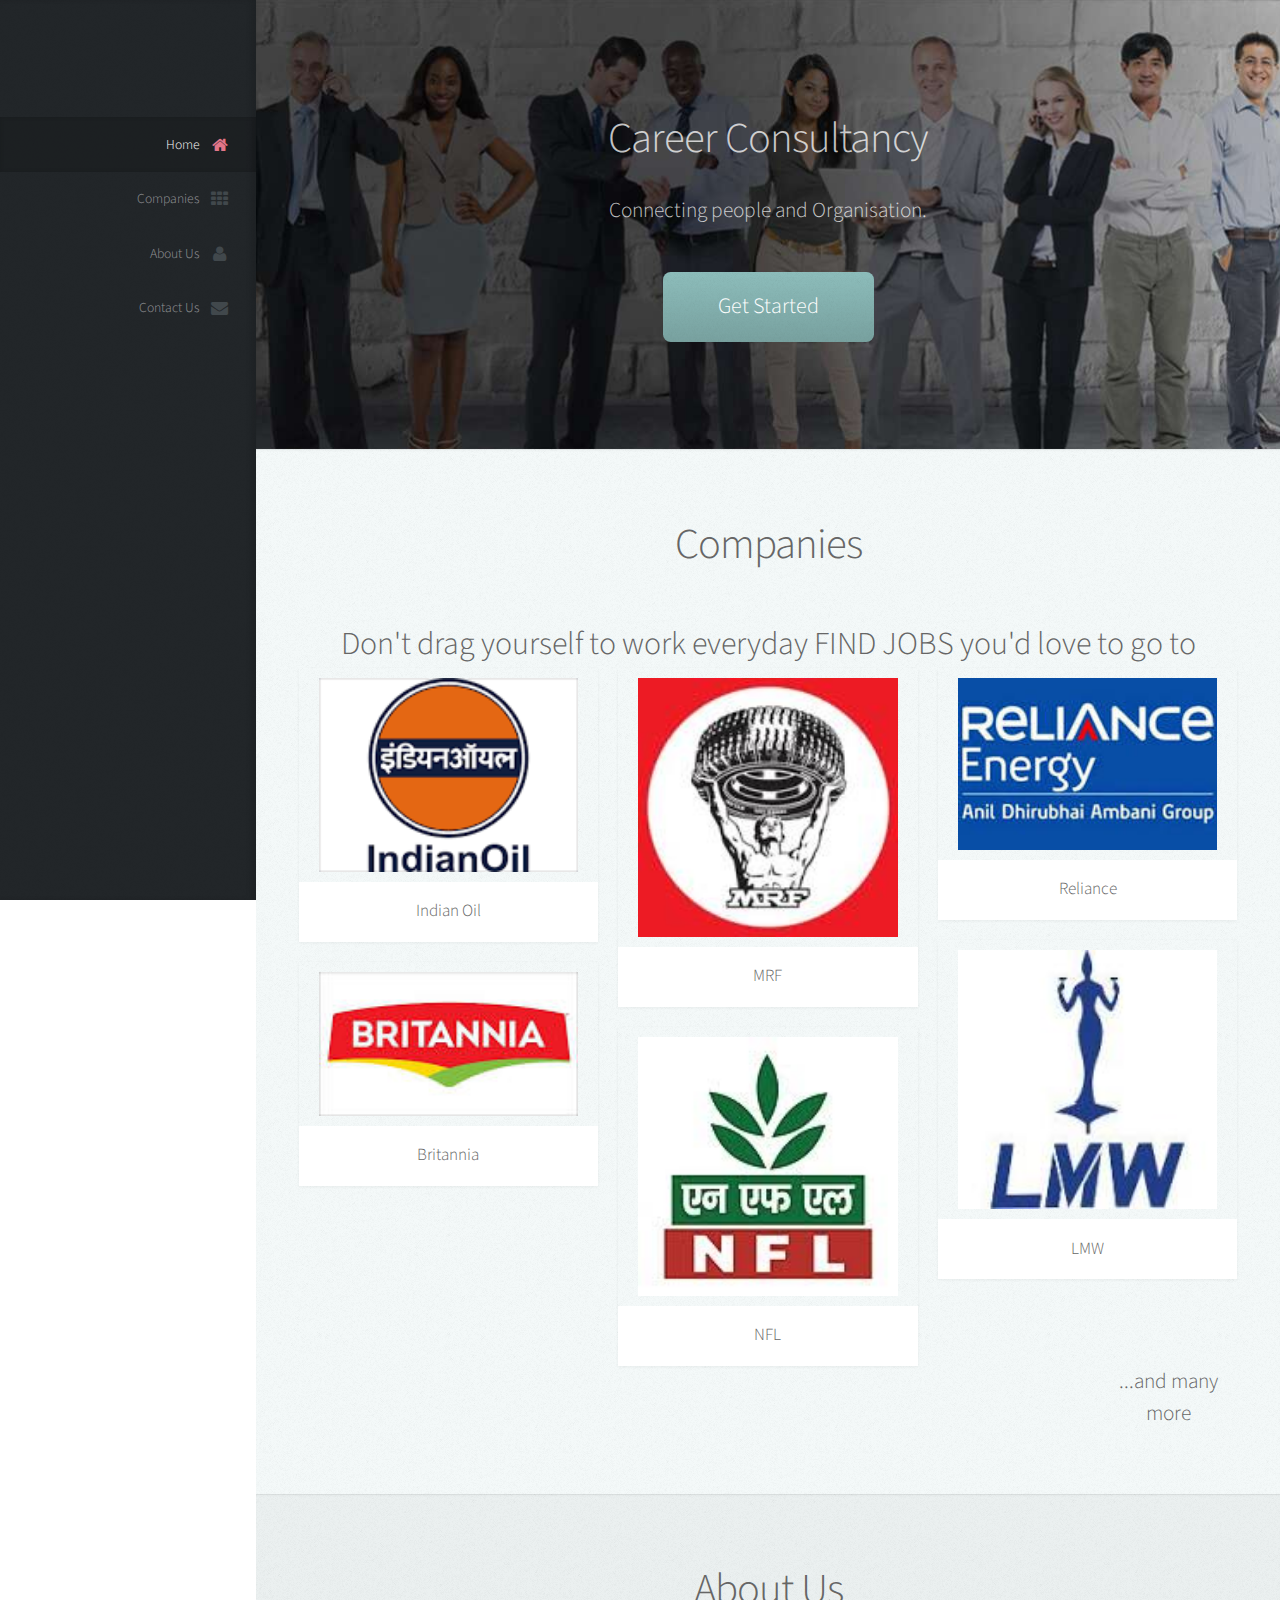
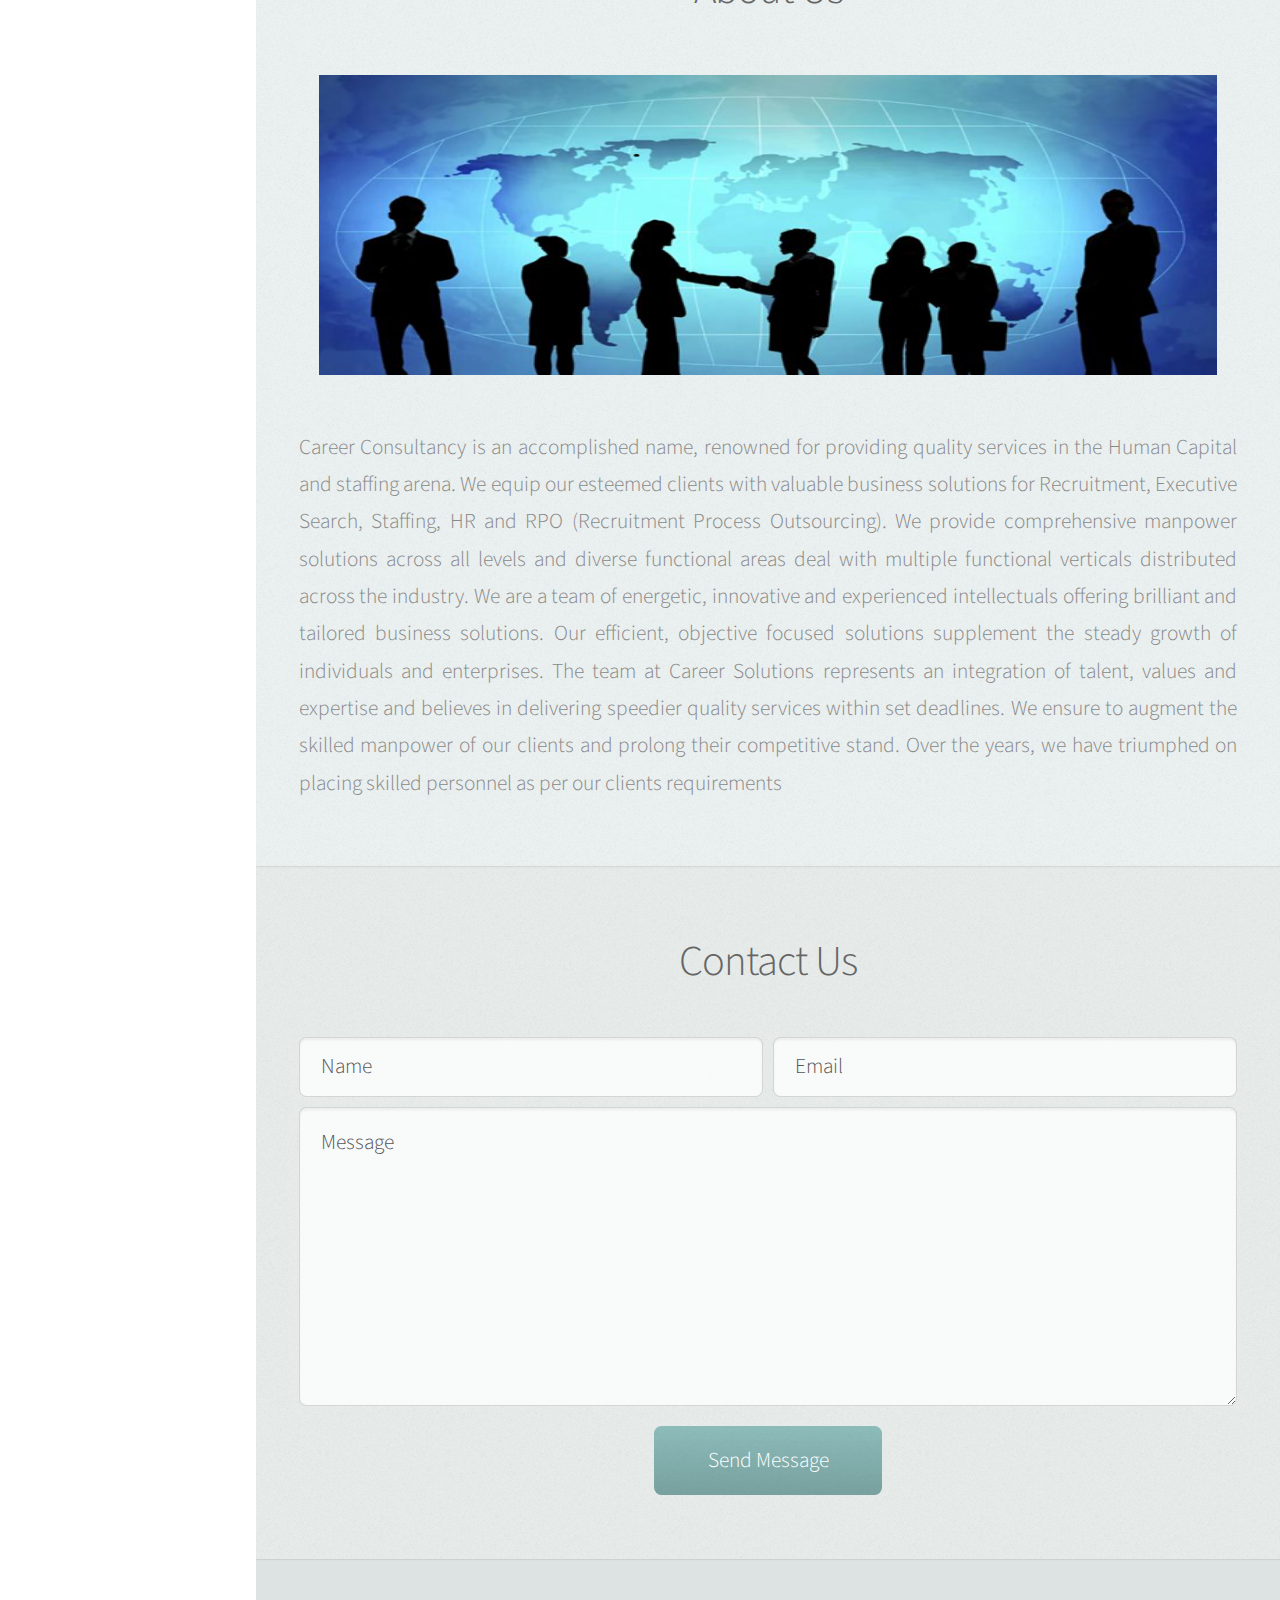
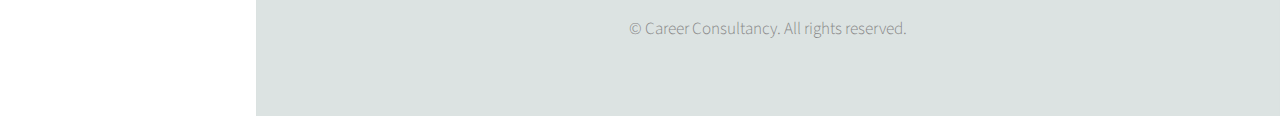
<file: final2 cc/index.html>
<!DOCTYPE HTML>
<!--
	Prologue by HTML5 UP
	html5up.net | @n33co
	Free for personal and commercial use under the CCA 3.0 license (html5up.net/license)
-->
<html>
	<head>
		<title>Companies</title>
		<meta http-equiv="content-type" content="text/html; charset=utf-8" />
		<meta name="description" content="" />
		<meta name="keywords" content="" />
		<!--[if lte IE 8]><script src="css/ie/html5shiv.js"></script><![endif]-->
		<script src="js/jquery.min.js"></script>
		<script src="js/jquery.scrolly.min.js"></script>
		<script src="js/jquery.scrollzer.min.js"></script>
		<script src="js/skel.min.js"></script>
		<script src="js/skel-layers.min.js"></script>
		<script src="js/init.js"></script>
		<noscript>
			<link rel="stylesheet" href="css/skel.css" />
			<link rel="stylesheet" href="css/style.css" />
			<link rel="stylesheet" href="css/style-wide.css" />
		</noscript>
		<!--[if lte IE 9]><link rel="stylesheet" href="css/ie/v9.css" /><![endif]-->
		<!--[if lte IE 8]><link rel="stylesheet" href="css/ie/v8.css" /><![endif]-->
	</head>
	<body>

		<!-- Header -->
			<div id="header" class="skel-layers-fixed">

				<div class="top">

					<!-- Logo -->
						<div id="logo">
							<!--<span class="image avatar48"><img src="images/avatar.jpg" alt="" /></span>
							<h1 id="title">Jane Doe</h1>
							<p>Hyperspace Engineer</p>-->
						</div>

					<!-- Nav -->
						<nav id="nav">
							<!--
							
								Prologue's nav expects links in one of two formats:
								
								1. Hash link (scrolls to a different section within the page)
								
								   <li><a href="#foobar" id="foobar-link" class="icon fa-whatever-icon-you-want skel-layers-ignoreHref"><span class="label">Foobar</span></a></li>

								2. Standard link (sends the user to another page/site)

								   <li><a href="http://foobar.tld" id="foobar-link" class="icon fa-whatever-icon-you-want"><span class="label">Foobar</span></a></li>
							
							-->
							<ul>
								<li><a href="#top" id="top-link" class="skel-layers-ignoreHref"><span class="icon fa-home">Home</span></a></li>
								<li><a href="#portfolio" id="portfolio-link" class="skel-layers-ignoreHref"><span class="icon fa-th">Companies</span></a></li>
								<li><a href="#about" id="about-link" class="skel-layers-ignoreHref"><span class="icon fa-user">About Us</span></a></li>
								<li><a href="#contact" id="contact-link" class="skel-layers-ignoreHref"><span class="icon fa-envelope">Contact Us</span></a></li>
							</ul>
						</nav>
						
				</div>
				
				<div class="bottom">

					<!-- Social Icons -->
						<!--<ul class="icons">
							<li><a href="#" class="icon fa-twitter"><span class="label">Twitter</span></a></li>
							<li><a href="#" class="icon fa-facebook"><span class="label">Facebook</span></a></li>
							<li><a href="#" class="icon fa-github"><span class="label">Github</span></a></li>
							<li><a href="#" class="icon fa-dribbble"><span class="label">Dribbble</span></a></li>
							<li><a href="#" class="icon fa-envelope"><span class="label">Email</span></a></li>
						</ul>-->
				
				</div>
			
			</div>

		<!-- Main -->
			<div id="main">

				<!-- Intro -->
					<section id="top" class="one dark cover">
						<div class="container">

							<header>
								<h2 class="alt">Career Consultancy</h2>
								<p>Connecting people and Organisation.</p>
							</header>
							
							<footer>
								<a href="#portfolio" class="button scrolly"> Get Started</a>
							</footer>

						</div>
					</section>
					
				<!-- Portfolio -->
					<section id="portfolio" class="two">
						<div class="container">
					
							<header>
								<h2>Companies</h2>
							</header>
							
							<h3>Don't drag yourself to work everyday FIND JOBS you'd love to go to</h3>
						
							<div class="row">
								<div class="4u">
									<article class="item">
										<a href="#" class="image fit"><img src="images/indian%20oil.png" alt="" /></a>
										<header>
											<h3>Indian Oil</h3>
										</header>
									</article>
									<article class="item">
										<a href="#" class="image fit"><img src="images/britannia.jpg" alt="" /></a>
										<header>
											<h3>Britannia</h3>
										</header>
									</article>
								</div>
								<div class="4u">
									<article class="item">
										<a href="#" class="image fit"><img src="images/mrf.jpg" alt="" /></a>
										<header>
											<h3>MRF</h3>
										</header>
									</article>
									<article class="item">
										<a href="#" class="image fit"><img src="images/national%20fertilizer.jpg" alt="" /></a>
										<header>
											<h3>NFL</h3>
										</header>
									</article>
								</div>
								<div class="4u">
									<article class="item">
										<a href="#" class="image fit"><img src="images/reliance%20energy.jpg" alt="" /></a>
										<header>
											<h3>Reliance</h3>
										</header>
									</article>
									<article class="item">
										<a href="#" class="image fit"><img src="images/laxmi%20machine%20works.jpg" alt="" /></a>
										<header>
											<h3>LMW</h3>
										</header>
									</article>
								</div>
							</div>
                            <div id="manymore"><h4>...and many more</h4> 
                            </div>
                               
						</div>
					</section>

				<!-- About Me -->
					<section id="about" class="three">
						<div class="container">

							<header>
								<h2>About Us</h2>
							</header>

							<a href="#" class="image featured"><img src="images/topimage.png" alt="" style="height: 300px"/></a>
							
							<p style="text-align: justify">Career Consultancy is an accomplished name, renowned for providing quality services in the Human Capital and staffing arena. We equip our esteemed clients with valuable business solutions for Recruitment, Executive Search, Staffing, HR and RPO (Recruitment Process Outsourcing). We provide comprehensive manpower solutions across all levels and diverse functional areas deal with multiple functional verticals distributed across the industry. We are a team of energetic, innovative and experienced intellectuals offering brilliant and tailored business solutions. Our efficient, objective focused solutions supplement the steady growth of individuals and enterprises. The team at Career Solutions represents an integration of talent, values and expertise and believes in delivering speedier quality services within set deadlines. We ensure to augment the skilled manpower of our clients and prolong their competitive stand. Over the years, we have triumphed on placing skilled personnel as per our clients requirements</p>

						</div>
					</section>
			
				<!-- Contact -->
					<section id="contact" class="four">
						<div class="container">

							<header>
								<h2>Contact Us</h2>
							</header>

							
							
							<form method="post" action="#">
								<div class="row 50%">
									<div class="6u"><input type="text" name="name" placeholder="Name" /></div>
									<div class="6u"><input type="text" name="email" placeholder="Email" /></div>
								</div>
								<div class="row 50%">
									<div class="12u">
										<textarea name="message" placeholder="Message"></textarea>
									</div>
								</div>
								<div class="row">
									<div class="12u">
										<input type="submit" value="Send Message" />
									</div>
								</div>
							</form>

						</div>
					</section>
			
			</div>

		<!-- Footer -->
			<div id="footer">
				
				<!-- Copyright -->
					<ul class="copyright">
						<li>&copy; Career Consultancy. All rights reserved.</li>
					</ul>
				
			</div>

	</body>
</html>
</file>
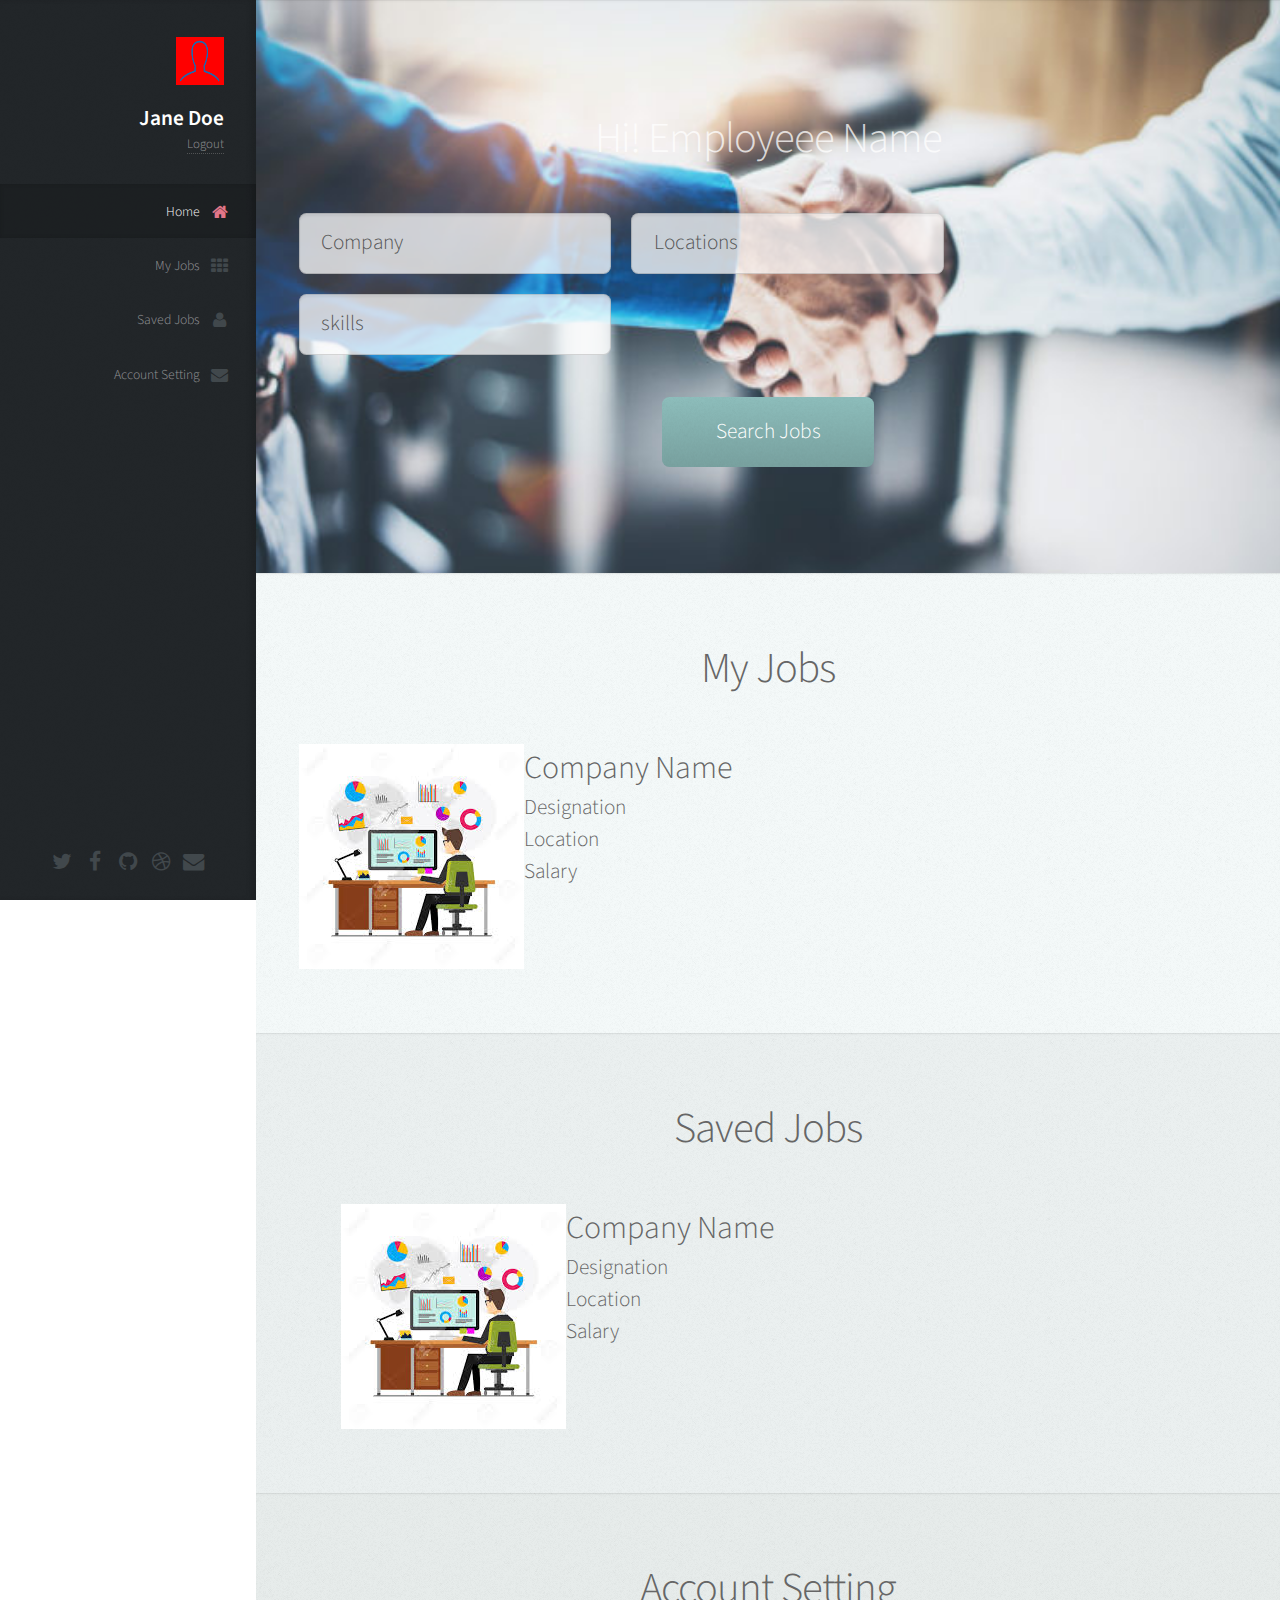
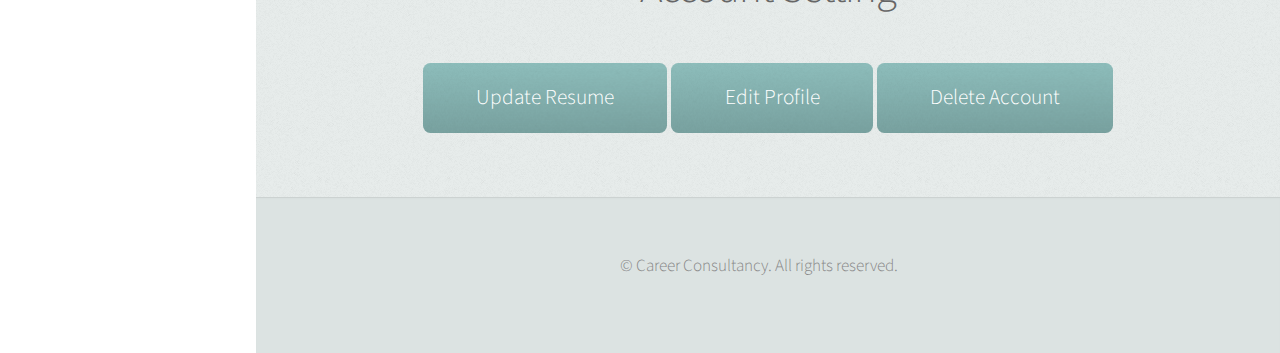
<file: final2 cc/jobseeker/index.html>
<!DOCTYPE HTML>

<html>
	<head>
		<title>Job Seeker</title>
		<meta http-equiv="content-type" content="text/html; charset=utf-8" />
		<meta name="description" content="" />
		<meta name="keywords" content="" />
		
            <script src="js/jquery.min.js"></script>
		<script src="js/jquery.scrolly.min.js"></script>
		<script src="js/jquery.scrollzer.min.js"></script>
		<script src="js/skel.min.js"></script>
		<script src="js/skel-layers.min.js"></script>
		<script src="js/init.js"></script>
		<noscript>
			<link rel="stylesheet" href="css/skel.css" />
			<link rel="stylesheet" href="css/style.css" />
			<link rel="stylesheet" href="css/style-wide.css" />
		</noscript>
		
	</head>
	<body>

		<!-- Header -->
			<div id="header" class="skel-layers-fixed">

				<div class="top">

					<!-- Logo -->
						<div id="logo">
							<span class="image avatar48"><img src="images/login1" alt="" /></span>
							<h1 id="title">Jane Doe</h1>
							<p><a href="Logout">Logout</a></p>
						</div>

					<!-- Nav -->
						<nav id="nav">
							
							<ul>
								<li><a href="#top" id="top-link" class="skel-layers-ignoreHref"><span class="icon fa-home">Home</span></a></li>
								<li><a href="#portfolio" id="portfolio-link" class="skel-layers-ignoreHref"><span class="icon fa-th">My Jobs</span></a></li>
								<li><a href="#about" id="about-link" class="skel-layers-ignoreHref"><span class="icon fa-user">Saved Jobs </span></a></li>
								<li><a href="#contact" id="contact-link" class="skel-layers-ignoreHref"><span class="icon fa-envelope">Account Setting </span></a></li>
								
							</ul>
						</nav>
						
				</div>
				
				<div class="bottom">

					<!-- Social Icons -->
						<ul class="icons">
							<li><a href="#" class="icon fa-twitter"><span class="label">Twitter</span></a></li>
							<li><a href="#" class="icon fa-facebook"><span class="label">Facebook</span></a></li>
							<li><a href="#" class="icon fa-github"><span class="label">Github</span></a></li>
							<li><a href="#" class="icon fa-dribbble"><span class="label">Dribbble</span></a></li>
							<li><a href="#" class="icon fa-envelope"><span class="label">Email</span></a></li>
						</ul>
				
				</div>
			
			</div>

		<!-- Main -->
			<div id="main">

							<section id="top" class="one dark cover">

						<div class="container">

							<header>
								<h2 class="alt">Hi! Employeee Name </h2>
							
							</header>
                            
                            
                            
                            
                            
                            
							<search>
                            <section class="search-sec">
    <div class="container1">
        <form action="#" method="post" novalidate="novalidate">
            <div class="row">
                <div class="col-lg-12">
                    <div class="row">
                        <div class="col-lg-3 col-md-3 col-sm-12 p-0">
                            <input type="text" class="form-control search-slt" placeholder="Company">
                        </div>
                        <div class="col-lg-3 col-md-3 col-sm-12 p-0">
                            <input type="text" class="form-control search-slt" placeholder="Locations">
                        </div>
                        <div class="col-lg-3 col-md-3 col-sm-12 p-0">
                             <input type="text" class="form-control search-slt" placeholder="skills">
                        
                        </div>
                       
                       <!-- <div class="col-lg-3 col-md-3 col-sm-12 p-0">
                            <button type="button" class="btn btn-danger wrn-btn">Search</button>
                        </div>-->
                    </div>
                </div>
            </div>
        </form>
    </div>
</section>
                            
                            </search>
                            
                            
                            
                            
                            
                            
							<footer>
								<a href="#portfolio" class="button scrolly">Search Jobs</a>
							</footer>

						</div>
					</section>
					
				<!-- Portfolio -->
					<section id="portfolio" class="two">
                        <header>
								<h2>My Jobs</h2>
							</header>
						<div class="container">
					
							
                            
							<div class="myjobs" >
                            
                          <div class="aside">
                                <img src="images/manageJob5.jpg" id="myjobs_img">
                                </div>  
                        
                            
                            <div class="myjobs_text">
                                <h3>Company Name</h3>
                                <h5>Designation</h5>
                                <h5>Location</h5>
                                <h5>Salary</h5>
                                
                                </div>
                                </div>    
                            
                            </div>
                        
                       
                            
							
						
					</section>

				<!-- About Me -->
					<section id="about" class="three">
                            <div class="container">
                                <header>
                                    <h2>Saved Jobs</h2>
                                </header>
                                
                                
                                
                                
                        <div class="container">
					
							
                            
							<div class="myjobs" >
                            
                          <div class="aside">
                                <img src="images/manageJob5.jpg" id="myjobs_img">
                                </div>  
                        
                            
                            <div class="myjobs_text">
                                <h3>Company Name</h3>
                                <h5>Designation</h5>
                                <h5>Location</h5>
                                <h5>Salary</h5>
                                
                                </div>
                                </div>    
                            
                            </div>

                            </div>
					</section>
			
							
							
				<!-- Contact -->
					<section id="contact" class="four">
						<div class="container">

							<header>
								<h2>Account Setting</h2>
							</header>

							
							
							<form method="post" action="#">
								
								<div class="row">
									<div class="12u">
										<input type="submit" value="Update Resume" />
										<input type="submit" value="Edit Profile" />
										<input type="submit" value="Delete Account" />
									</div>
								</div>
							</form>

						</div>
					</section>
			
			</div>

		<!-- Footer -->
			<div id="footer">
				
				<!-- Copyright -->
					<ul class="copyright">
						<li>&copy; Career Consultancy. All rights reserved.</li><li>
					</ul>
				
			</div>

	</body>
</html>
</file>
<file: final2 cc/css/style-wide.css>
/*
	Prologue by HTML5 UP
	html5up.net | @n33co
	Free for personal and commercial use under the CCA 3.0 license (html5up.net/license)
*/

/*********************************************************************************/
/* Basic                                                                         */
/*********************************************************************************/

	body,input,textarea,select
	{
		font-size: 17pt;
	}
	
/*********************************************************************************/
/* Header                                                                        */
/*********************************************************************************/

	#header
	{
		width: 300px;
	}
	
/*********************************************************************************/
/* Footer                                                                        */
/*********************************************************************************/

	#footer
	{
		margin-left: 300px;
	}
	
/*********************************************************************************/
/* Main                                                                          */
/*********************************************************************************/

	#main
	{
		margin-left: 300px;
	}
</file>
<file: final2 cc/css/ie/v9.css>
/*
	Prologue by HTML5 UP
	html5up.net | @n33co
	Free for personal and commercial use under the CCA 3.0 license (html5up.net/license)
*/

/*********************************************************************************/
/* Basic                                                                         */
/*********************************************************************************/

	/* Button */
		
		input[type="button"],
		input[type="submit"],
		input[type="reset"],
		.button
		{
			background-image: url('images/grad0-15.svg');
		}
</file>
<file: final2 cc/css/ie/v8.css>
/*
	Prologue by HTML5 UP
	html5up.net | @n33co
	Free for personal and commercial use under the CCA 3.0 license (html5up.net/license)
*/

/*********************************************************************************/
/* Basic                                                                         */
/*********************************************************************************/

	/* Section/Article */

		section,
		article
		{
		}
		
			section > .last-child,
			article > .last-child
			{
				margin-bottom: 0;
			}

			section.last-child,
			article.last-child
			{
				margin-bottom: 0;
			}

	/* Form */

		form
		{
		}
		
			form input[type="text"],
			form input[type="email"],
			form input[type="password"],
			form select,
			form textarea
			{
				-ms-behavior: url('css/ie/PIE.htc');
			}
			
	/* Button */
		
		input[type="button"],
		input[type="submit"],
		input[type="reset"],
		.button
		{
			-ms-behavior: url('css/ie/PIE.htc');
		}

/*********************************************************************************/
/* Header                                                                        */
/*********************************************************************************/

	#nav
	{
	}
	
		#nav ul
		{
		}
		
			#nav ul li
			{
			}
			
				#nav ul li a
				{
					color: #888;
				}

					#nav ul li a.active
					{
						background: #1C2022;
					}

/*********************************************************************************/
/* Main                                                                          */
/*********************************************************************************/

	#main
	{
	}

		#main > section
		{
		}
		
			#main > section.cover
			{
				background-position: auto;
				-ms-behavior: url('css/ie/backgroundsize.min.htc');
			}

/*********************************************************************************/
/* Side Panel                                                                    */
/*********************************************************************************/

	#sidePanelToggle
	{
	}
	
		#sidePanelToggle .toggle
		{
			background-color: #888;
		}
</file>
<file: final2 cc/jobseeker/css/style-wide.css>
/*
	Prologue by HTML5 UP
	html5up.net | @n33co
	Free for personal and commercial use under the CCA 3.0 license (html5up.net/license)
*/

/*********************************************************************************/
/* Basic                                                                         */
/*********************************************************************************/

	body,input,textarea,select
	{
		font-size: 17pt;
	}
	
/*********************************************************************************/
/* Header                                                                        */
/*********************************************************************************/

	#header
	{
		width: 300px;
	}
	
/*********************************************************************************/
/* Footer                                                                        */
/*********************************************************************************/

	#footer
	{
		margin-left: 300px;
	}
	
/*********************************************************************************/
/* Main                                                                          */
/*********************************************************************************/

	#main
	{
		margin-left: 300px;
	}
</file>
<file: final2 cc/css/skel.css>
/* Resets (http://meyerweb.com/eric/tools/css/reset/ | v2.0 | 20110126 | License: none (public domain)) */

	html,body,div,span,applet,object,iframe,h1,h2,h3,h4,h5,h6,p,blockquote,pre,a,abbr,acronym,address,big,cite,code,del,dfn,em,img,ins,kbd,q,s,samp,small,strike,strong,sub,sup,tt,var,b,u,i,center,dl,dt,dd,ol,ul,li,fieldset,form,label,legend,table,caption,tbody,tfoot,thead,tr,th,td,article,aside,canvas,details,embed,figure,figcaption,footer,header,hgroup,menu,nav,output,ruby,section,summary,time,mark,audio,video{margin:0;padding:0;border:0;font-size:100%;font:inherit;vertical-align:baseline;}article,aside,details,figcaption,figure,footer,header,hgroup,menu,nav,section{display:block;}body{line-height:1;}ol,ul{list-style:none;}blockquote,q{quotes:none;}blockquote:before,blockquote:after,q:before,q:after{content:'';content:none;}table{border-collapse:collapse;border-spacing:0;}body{-webkit-text-size-adjust:none}

/* Box Model */

	*, *:before, *:after {
		-moz-box-sizing: border-box;
		-webkit-box-sizing: border-box;
		box-sizing: border-box;
	}

/* Container */

	.container {
		margin-left: auto;
		margin-right: auto;

		/* width: (containers) */
		width: 1200px;
	}

	/* Modifiers */

		/* 125% */
			.container.\31 25\25 {
				width: 100%;

				/* max-width: (containers * 1.25) */
				max-width: 1500px;

				/* min-width: (containers) */
				min-width: 1200px;
			}

		/* 75% */
			.container.\37 5\25 {

				/* width: (containers * 0.75) */
				width: 900px;

			}

		/* 50% */
			.container.\35 0\25 {

				/* width: (containers * 0.50) */
				width: 600px;

			}

		/* 25% */
			.container.\32 5\25 {

				/* width: (containers * 0.25) */
				width: 300px;

			}

/* Grid */

	.row {
		border-bottom: solid 1px transparent;
	}

	.row > * {
		float: left;
	}

	.row:after, .row:before {
		content: '';
		display: block;
		clear: both;
		height: 0;
	}

	.row.uniform > * > :first-child {
		margin-top: 0;
	}

	.row.uniform > * > :last-child {
		margin-bottom: 0;
	}

	/* Gutters */

		/* Normal */

			.row > * {
				/* padding: (gutters.horizontal) 0 0 (gutters.vertical) */
				padding: 40px 0 0 40px;
			}

			.row {
				/* margin: -(gutters.horizontal) 0 -1px -(gutters.vertical) */
				margin: -40px 0 -1px -40px;
			}

			.row.uniform > * {
				/* padding: (gutters.vertical) 0 0 (gutters.vertical) */
				padding: 40px 0 0 40px;
			}

			.row.uniform {
				/* margin: -(gutters.vertical) 0 -1px -(gutters.vertical) */
				margin: -40px 0 -1px -40px;
			}

		/* 200% */

			.row.\32 00\25 > * {
				/* padding: (gutters.horizontal) 0 0 (gutters.vertical) */
				padding: 80px 0 0 80px;
			}

			.row.\32 00\25 {
				/* margin: -(gutters.horizontal) 0 -1px -(gutters.vertical) */
				margin: -80px 0 -1px -80px;
			}

			.row.uniform.\32 00\25 > * {
				/* padding: (gutters.vertical) 0 0 (gutters.vertical) */
				padding: 80px 0 0 80px;
			}

			.row.uniform.\32 00\25 {
				/* margin: -(gutters.vertical) 0 -1px -(gutters.vertical) */
				margin: -80px 0 -1px -80px;
			}

		/* 150% */

			.row.\31 50\25 > * {
				/* padding: (gutters.horizontal) 0 0 (gutters.vertical) */
				padding: 60px 0 0 60px;
			}

			.row.\31 50\25 {
				/* margin: -(gutters.horizontal) 0 -1px -(gutters.vertical) */
				margin: -60px 0 -1px -60px;
			}

			.row.uniform.\31 50\25 > * {
				/* padding: (gutters.vertical) 0 0 (gutters.vertical) */
				padding: 60px 0 0 60px;
			}

			.row.uniform.\31 50\25 {
				/* margin: -(gutters.vertical) 0 -1px -(gutters.vertical) */
				margin: -60px 0 -1px -60px;
			}

		/* 50% */

			.row.\35 0\25 > * {
				/* padding: (gutters.horizontal) 0 0 (gutters.vertical) */
				padding: 20px 0 0 20px;
			}

			.row.\35 0\25 {
				/* margin: -(gutters.horizontal) 0 -1px -(gutters.vertical) */
				margin: -20px 0 -1px -20px;
			}

			.row.uniform.\35 0\25 > * {
				/* padding: (gutters.vertical) 0 0 (gutters.vertical) */
				padding: 20px 0 0 20px;
			}

			.row.uniform.\35 0\25 {
				/* margin: -(gutters.vertical) 0 -1px -(gutters.vertical) */
				margin: -20px 0 -1px -20px;
			}

		/* 25% */

			.row.\32 5\25 > * {
				/* padding: (gutters.horizontal) 0 0 (gutters.vertical) */
				padding: 10px 0 0 10px;
			}

			.row.\32 5\25 {
				/* margin: -(gutters.horizontal) 0 -1px -(gutters.vertical) */
				margin: -10px 0 -1px -10px;
			}

			.row.uniform.\32 5\25 > * {
				/* padding: (gutters.vertical) 0 0 (gutters.vertical) */
				padding: 10px 0 0 10px;
			}

			.row.uniform.\32 5\25 {
				/* margin: -(gutters.vertical) 0 -1px -(gutters.vertical) */
				margin: -10px 0 -1px -10px;
			}

		/* 0% */

			.row.\30 \25 > * {
				padding: 0;
			}

			.row.\30 \25 {
				margin: 0 0 -1px 0;
			}

	/* Cells */

		.\31 2u, .\31 2u\24 { width: 100%; clear: none; margin-left: 0; }
		.\31 1u, .\31 1u\24 { width: 91.6666666667%; clear: none; margin-left: 0; }
		.\31 0u, .\31 0u\24 { width: 83.3333333333%; clear: none; margin-left: 0; }
		.\39 u, .\39 u\24 { width: 75%; clear: none; margin-left: 0; }
		.\38 u, .\38 u\24 { width: 66.6666666667%; clear: none; margin-left: 0; }
		.\37 u, .\37 u\24 { width: 58.3333333333%; clear: none; margin-left: 0; }
		.\36 u, .\36 u\24 { width: 50%; clear: none; margin-left: 0; }
		.\35 u, .\35 u\24 { width: 41.6666666667%; clear: none; margin-left: 0; }
		.\34 u, .\34 u\24 { width: 33.3333333333%; clear: none; margin-left: 0; }
		.\33 u, .\33 u\24 { width: 25%; clear: none; margin-left: 0; }
		.\32 u, .\32 u\24 { width: 16.6666666667%; clear: none; margin-left: 0; }
		.\31 u, .\31 u\24 { width: 8.3333333333%; clear: none; margin-left: 0; }

		.\31 2u\24 + *,
		.\31 1u\24 + *,
		.\31 0u\24 + *,
		.\39 u\24 + *,
		.\38 u\24 + *,
		.\37 u\24 + *,
		.\36 u\24 + *,
		.\35 u\24 + *,
		.\34 u\24 + *,
		.\33 u\24 + *,
		.\32 u\24 + *,
		.\31 u\24 + * {
			clear: left;
		}

		.\-11u { margin-left: 91.6666666667% }
		.\-10u { margin-left: 83.3333333333% }
		.\-9u { margin-left: 75% }
		.\-8u { margin-left: 66.6666666667% }
		.\-7u { margin-left: 58.3333333333% }
		.\-6u { margin-left: 50% }
		.\-5u { margin-left: 41.6666666667% }
		.\-4u { margin-left: 33.3333333333% }
		.\-3u { margin-left: 25% }
		.\-2u { margin-left: 16.6666666667% }
		.\-1u { margin-left: 8.3333333333% }
</file>
<file: final2 cc/css/style.css>
@charset 'UTF-8';
@import url("font-awesome.min.css");
@import url("http://fonts.googleapis.com/css?family=Source+Sans+Pro:300,300italic,400,600");

/*
	Prologue by HTML5 UP
	html5up.net | @n33co
	Free for personal and commercial use under the CCA 3.0 license (html5up.net/license)
*/

/*********************************************************************************/
/* Basic                                                                         */
/*********************************************************************************/

	body
	{
		background: #fff;
	}

		body.is-loading *
		{
			-moz-transition: none !important;
			-webkit-transition: none !important;
			-o-transition: none !important;
			-ms-transition: none !important;
			transition: none !important;
			-moz-animation: none !important;
			-webkit-animation: none !important;
			-o-animation: none !important;
			-ms-animation: none !important;
			animation: none !important;
		}

	body,input,textarea,select
	{
		font-family: 'Source Sans Pro', sans-serif;
		font-size: 19pt;
		font-weight: 300;
		line-height: 1.75em;
		color: #888;
	}

	h1,h2,h3,h4,h5,h6
	{
		font-weight: 300;
		color: #666;
		line-height: 1.5em;
	}
	
		h1 a, h2 a, h3 a, h4 a, h5 a, h6 a
		{
			color: inherit;
			text-decoration: none;
		}

		h1 strong, h2 strong, h3 strong, h4 strong, h5 strong, h6 strong
		{
			color: #333;
		}
		
		h2
		{
			font-size: 2em;
			letter-spacing: -1px;
		}
		
			h2.alt
			{
				color: #888;
			}
			
			h2.alt strong
			{
				color: #666;
			}

		h3
		{
			font-size: 1.5em;
		}

	header
	{
		margin: 0 0 2em 0;
	}

		header > p
		{
			margin: 1em 0 0 0;
		}

	footer
	{
		margin: 2em 0 0 0;
	}

	strong, b
	{
		font-weight: 300;
		color: #666;
	}
	
	em, i
	{
		font-style: italic;
	}

	a
	{
		/*text-decoration: none;
		color: inherit;
		border-bottom: dotted 1px rgba(128,128,128,0.5);
		-moz-transition: color 0.35s ease-in-out, border-bottom-color 0.35s ease-in-out;
		-webkit-transition: color 0.35s ease-in-out, border-bottom-color 0.35s ease-in-out;
		-o-transition: color 0.35s ease-in-out, border-bottom-color 0.35s ease-in-out;
		-ms-transition: color 0.35s ease-in-out, border-bottom-color 0.35s ease-in-out;
		transition: color 0.35s ease-in-out, border-bottom-color 0.35s ease-in-out;
		outline: 0;*/
        
        font-size: 22px;
	color: #fff;
	text-decoration: none;
	border: 2px solid #fff;
	border-radius: 0;
	display: inline-block;
	padding: 10px 20px;
	transition: all 0.3s ease-in-out;
	}

		a:hover
		{
			color: #E27689;
			border-bottom-color: rgba(255,255,255,0);
        
	background-color: #0098aa;
	border: 2px solid #0098aa;
	transition: all 0.3s ease-in-out;

            
            
		}

	sub
	{
		position: relative;
		top: 0.5em;
		font-size: 0.8em;
	}
	
	sup
	{
		position: relative;
		top: -0.5em;
		font-size: 0.8em;
	}
	
	hr
	{
		border: 0;
		border-top: solid 1px #ddd;
	}
	
	blockquote
	{
		border-left: solid 0.5em #ddd;
		padding: 1em 0 1em 2em;
		font-style: italic;
	}
	
	p, ul, ol, dl, table
	{
		margin-bottom: 2em;
	}

	br.clear
	{
		clear: both;
	}

	/* Sections/Article */
	
		section,
		article
		{
			margin-bottom: 3em;
		}
		
			section > :last-child,
			article > :last-child,
			section > .container > :last-child,
			article > .container > :last-child
			{
				margin-bottom: 0;
			}

			section:last-child,
			article:last-child
			{
				margin-bottom: 0;
			}

			.row > section,
			.row > article
			{
				margin-bottom: 0;
			}

	/* Image */

		.image
		{
			display: inline-block;
			border: 0;
		}
		
			.image img
			{
				display: block;
				width: 100%;
			}
			
			.image.avatar48
			{
				width: 48px;
				height: 48px;
				background: #f00;
			}
			
				.image.avatar48 img
				{
					width: 48px;
					height: 48px;
				}

			.image.fit
			{
				display: block;
				width: 100%;
			}
			
			.image.featured
			{
				display: block;
				width: 100%;
				margin: 0 0 2em 0;
			}
			
			.image.left
			{
				float: left;
				margin: 0 2em 2em 0;
			}
			
			.image.centered
			{
				display: block;
				margin: 0 0 2em 0;
			}

				.image.centered img
				{
					margin: 0 auto;
					width: auto;
				}

	/* List */

		ul
		{
		}

			ul.default
			{
				list-style: disc;
				padding-left: 1em;
			}
			
				ul.default li
				{
					padding-left: 0.5em;
				}		

			ul.icons
			{
				cursor: default;
			}	
			
				ul.icons li
				{
					display: inline-block;
				}
				
					ul.icons a
					{
						display: inline-block;
						width: 2em;
						height: 2em;
						line-height: 2em;
						text-align: center;
						border: 0;
					}

		ol
		{
		}
		
			ol.default
			{
				list-style: decimal;
				padding-left: 1.25em;
			}

				ol.default li
				{
					padding-left: 0.25em;
				}

	/* Form */

		form
		{
		}
		
			form label
			{
				display: block;
				text-align: left;
				margin-bottom: 0.5em;
			}
		
			form input[type="text"],
			form input[type="email"],
			form input[type="password"],
			form select,
			form textarea
			{
				position: relative;
				-webkit-appearance: none;
				display: block;
				border: 0;
				outline: 0;
				background: #fff;
				background: rgba(255,255,255,0.75);
				width: 100%;
				border-radius: 0.35em;
				padding: 0.75em 1em 0.75em 1em;
				box-shadow: inset 0 0.1em 0.1em 0 rgba(0,0,0,0.05);
				border: solid 1px rgba(0,0,0,0.15);
				-moz-transition: all 0.35s ease-in-out;
				-webkit-transition: all 0.35s ease-in-out;
				-o-transition: all 0.35s ease-in-out;
				-ms-transition: all 0.35s ease-in-out;
				transition: all 0.35s ease-in-out;
			}

				form input[type="text"],
				form input[type="email"],
				form input[type="password"],
				form select
				{
					line-height: 1.25em;
				}

				form input[type="text"]:focus,
				form input[type="email"]:focus,
				form input[type="password"]:focus,
				form select:focus,
				form textarea:focus
				{
					box-shadow: 0 0 2px 1px #8ebebc;
					background: #fff;
				}
				
				form textarea
				{
					min-height: 14em;
				}

				form .formerize-placeholder
				{
					color: #555 !important;
				}

				form ::-webkit-input-placeholder
				{
					color: #555 !important;
				}

				form :-moz-placeholder
				{
					color: #555 !important;
				}

				form ::-moz-placeholder
				{
					color: #555 !important;
				}

				form :-ms-input-placeholder
				{
					color: #555 !important;
				}

				form ::-moz-focus-inner
				{
					border: 0;
				}
			
	/* Table */
	
		table
		{
			width: 100%;
		}
		
			table.default
			{
				width: 100%;
				text-align: left;
			}
			
				table.default tbody tr:nth-child(2n+2)
				{
					background: #f4f4f4;
				}
				
				table.default td
				{
					padding: 0.5em 1em 0.5em 1em;
				}
				
				table.default th
				{
					text-align: left;
					padding: 0.5em 1em 0.5em 1em;
					color: #fff;
					background: #222729 url('images/overlay.png');
				}
			
				table.default thead
				{
					background: #444;
					color: #fff;
				}
				
				table.default tfoot
				{
					background: #eee;
				}
				
				table.default tbody
				{
				}

	/* Button */
		
		input[type="button"],
		input[type="submit"],
		input[type="reset"],
		.button
		{
			position: relative;
			display: inline-block;
			border-radius: 0.35em;
			color: #fff !important;
			text-decoration: none;
			padding: 0.75em 2.5em 0.75em 2.5em;
			background-color: #8ebebc;
			border: 0;
			cursor: pointer;
			background-image: -moz-linear-gradient(top, rgba(0,0,0,0), rgba(0,0,0,0.15)), url('images/overlay.png');
			background-image: -webkit-linear-gradient(top, rgba(0,0,0,0), rgba(0,0,0,0.15)), url('images/overlay.png');
			background-image: -o-linear-gradient(top, rgba(0,0,0,0), rgba(0,0,0,0.15)), url('images/overlay.png');
			background-image: -ms-linear-gradient(top, rgba(0,0,0,0), rgba(0,0,0,0.15)), url('images/overlay.png');
			background-image: linear-gradient(top, rgba(0,0,0,0), rgba(0,0,0,0.15)), url('images/overlay.png');			
			-moz-transition: background-color 0.35s ease-in-out;
			-webkit-transition: background-color 0.35s ease-in-out;
			-o-transition: background-color 0.35s ease-in-out;
			-ms-transition: background-color 0.35s ease-in-out;
			transition: background-color 0.35s ease-in-out;
		}

			input[type="button"]:hover,
			input[type="submit"]:hover,
			input[type="reset"]:hover,
			.button:hover
			{
				background-color: #9ececc;
			}
			
			input[type="button"]:active,
			input[type="submit"]:active,
			input[type="reset"]:active,
			.button:active
			{
				background-color: #7eaeac;
			}
		
	/* Item */
	
		.item
		{
			box-shadow: 0 0.05em 0.15em 0 rgba(0,0,0,0.05);
			margin-bottom: 40px;
		}
		
			.item header
			{
				background: #fff;
				margin: 0;
				padding: 1em 0 1em 0;
				font-size: 0.8em;
			}

				.item header h3
				{
					font-size: 1em;
				}

/*********************************************************************************/
/* Icons                                                                         */
/*********************************************************************************/

	.icon {
		text-decoration: none;
	}

		.icon:before {
			display: inline-block;
			font-family: FontAwesome;
			font-size: 1.25em;
			text-decoration: none;
			font-style: normal;
			font-weight: normal;
			line-height: 1;
			-webkit-font-smoothing:antialiased;
			-moz-osx-font-smoothing:grayscale;
		}
		
		.icon > .label {
			display: none;
		}

/*********************************************************************************/
/* Header                                                                        */
/*********************************************************************************/
	
	#header
	{
		position: fixed;
		top: 0;
		left: 0;
		width: 375px;
		height: 100%;
		color: #fff;
		background: #222629 url('images/overlay.png');
		box-shadow: inset -0.25em 0 0.25em 0 rgba(0,0,0,0.1);
		text-align: right;
	}
	
		#header .top
		{
			position: absolute;
			left: 0;
			top: 0;
			width: 100%;
		}
	
		#header .bottom
		{
			position: absolute;
			left: 0;
			bottom: 0;
			width: 100%;
		}

		#header .icons
		{
			font-size: 0.8em;
			margin: 0 0 1em 0;
			text-align: center;
		}
		
			#header .icons a
			{
				color: #41484c;
				-moz-transition: color 0.35s ease-in-out;
				-webkit-transition: color 0.35s ease-in-out;
				-o-transition: color 0.35s ease-in-out;
				-ms-transition: color 0.35s ease-in-out;
				transition: color 0.35s ease-in-out;
			}
			
				#header .icons a:hover
				{
					color: #fff;
				}

	#logo
	{
		position: relative;
		margin: 1.75em 1.5em 1.5em 1.5em;
		min-height: 48px;
		cursor: default;
	}
	
		#logo h1
		{
			position: relative;
			color: #fff;
			font-weight: 600;
			font-size: 1em;
			line-height: 1em;
		}
	
		#logo p
		{
			position: relative;
			display: block;
			font-size: 0.6em;
			color: rgba(255,255,255,0.5);
			line-height: 1.25em;
			margin: 0.5em 0 0 0;
		}
		
		#logo .image
		{
			position: absolute;
			left: 0;
			top: 0;
		}
	
	#nav
	{
	}
	
		#nav ul
		{
		}
		
			#nav ul li
			{
			}
			
				#nav ul li a
				{
					display: block;
					padding: 0.5em 1.5em 0.5em 1.5em;
					color: rgba(255,255,255,0.5);
					text-decoration: none;
					outline: 0;
					border: 0;
					-moz-transition: none;
					-webkit-transition: none;
					-o-transition: none;
					-ms-transition: none;
					transition: none;
				}
				
					#nav ul li a span
					{
						position: relative;
						display: block;
						font-size: 0.8em;
					}
					
						#nav ul li a span:before
						{
							position: absolute;
							left: 0;
							color: #41484c;
							text-align: center;
							width: 1.25em;
							line-height: 1.75em;
						}

					#nav ul li a.active
					{
						background: rgba(0,0,0,0.15);
						box-shadow: inset 0 0 0.25em 0 rgba(0,0,0,0.125);
						color: #fff;
					}

						#nav ul li a.active span
						{
						}

							#nav ul li a.active span:before
							{
								color: #e27689;
							}

/*********************************************************************************/
/* Footer                                                                        */
/*********************************************************************************/
	
	#footer
	{
		margin-left: 375px;
		text-align: center;
		background-color: #dce3e2;
		padding: 3em 0 4em 0;
		box-shadow: inset 0 1px 0 0 rgba(0,0,0,0.05), inset 0 0.1em 0.1em 0 rgba(0,0,0,0.025);
		font-size: 0.8em;
	}

		#footer .copyright
		{
			cursor: default;
			margin: 0;
		}
			
			#footer .copyright li
			{
				display: inline-block;
				line-height: 1em;
				border-left: solid 1px rgba(128,128,128,0.35);
				padding: 0 0 0 0.5em;
				margin: 0 0 0 0.5em;
			}
			
			#footer .copyright li:first-child
			{
				border-left: 0;
				padding-left: 0;
				margin-left: 0;
			}

/*********************************************************************************/
/* Main                                                                          */
/*********************************************************************************/

	#main
	{
		margin-left: 375px;
	}
	
		#main > section
		{
			margin: 0;
			overflow: hidden;
			padding: 4em 0;
			box-shadow: inset 0 1px 0 0 rgba(0,0,0,0.05), inset 0 0.1em 0.1em 0 rgba(0,0,0,0.025);
			text-align: center;
			background-image: url('images/overlay.png');
		}

			#main > section.dark
			{
				color: #ddd;
				color: rgba(255,255,255,0.75);
			}

				#main > section.dark h2,
				#main > section.dark h3,
				#main > section.dark h4,
				#main > section.dark h5,
				#main > section.dark h6
				{
					color: inherit;
				}

				#main > section.dark strong,
				#main > section.dark a
				{
					color: #fff;
					border-color: inherit;
				}

					#main > section.dark a:hover
					{
						border-bottom-color: rgba(255,255,255,0);
					}

			#main > section.cover
			{
				padding: 6em 0;
				background-size: cover;
				background-position: center center;
			}
		
			#main > section.one
			{
				background-color: #81918E;
				background-image: url('images/front.jpg');
			}

			#main > section.two
			{
				background-color: #f5fafa;
			}
		
			#main > section.three
			{
				background-color: #ecf1f1;
			}
		
			#main > section.four
			{
				background-color: #e8edec;
			}








#manymore{
    margin-left: 800px;
}
</file>
<file: final2 cc/jobseeker/css/skel.css>
/* Resets (http://meyerweb.com/eric/tools/css/reset/ | v2.0 | 20110126 | License: none (public domain)) */

	html,body,div,span,applet,object,iframe,h1,h2,h3,h4,h5,h6,p,blockquote,pre,a,abbr,acronym,address,big,cite,code,del,dfn,em,img,ins,kbd,q,s,samp,small,strike,strong,sub,sup,tt,var,b,u,i,center,dl,dt,dd,ol,ul,li,fieldset,form,label,legend,table,caption,tbody,tfoot,thead,tr,th,td,article,aside,canvas,details,embed,figure,figcaption,footer,header,hgroup,menu,nav,output,ruby,section,summary,time,mark,audio,video{margin:0;padding:0;border:0;font-size:100%;font:inherit;vertical-align:baseline;}article,aside,details,figcaption,figure,footer,header,hgroup,menu,nav,section{display:block;}body{line-height:1;}ol,ul{list-style:none;}blockquote,q{quotes:none;}blockquote:before,blockquote:after,q:before,q:after{content:'';content:none;}table{border-collapse:collapse;border-spacing:0;}body{-webkit-text-size-adjust:none}

/* Box Model */

	*, *:before, *:after {
		-moz-box-sizing: border-box;
		-webkit-box-sizing: border-box;
		box-sizing: border-box;
	}

/* Container */

	.container {
		margin-left: auto;
		margin-right: auto;

		/* width: (containers) */
		width: 1200px;
	}

	/* Modifiers */

		/* 125% */
			.container.\31 25\25 {
				width: 100%;

				/* max-width: (containers * 1.25) */
				max-width: 1500px;

				/* min-width: (containers) */
				min-width: 1200px;
			}

		/* 75% */
			.container.\37 5\25 {

				/* width: (containers * 0.75) */
				width: 900px;

			}

		/* 50% */
			.container.\35 0\25 {

				/* width: (containers * 0.50) */
				width: 600px;

			}

		/* 25% */
			.container.\32 5\25 {

				/* width: (containers * 0.25) */
				width: 300px;

			}

/* Grid */

	.row {
		border-bottom: solid 1px transparent;
	}

	.row > * {
		float: left;
	}

	.row:after, .row:before {
		content: '';
		display: block;
		clear: both;
		height: 0;
	}

	.row.uniform > * > :first-child {
		margin-top: 0;
	}

	.row.uniform > * > :last-child {
		margin-bottom: 0;
	}

	/* Gutters */

		/* Normal */

			.row > * {
				/* padding: (gutters.horizontal) 0 0 (gutters.vertical) */
				padding: 40px 0 0 40px;
			}

			.row {
				/* margin: -(gutters.horizontal) 0 -1px -(gutters.vertical) */
				margin: -40px 0 -1px -40px;
			}

			.row.uniform > * {
				/* padding: (gutters.vertical) 0 0 (gutters.vertical) */
				padding: 40px 0 0 40px;
			}

			.row.uniform {
				/* margin: -(gutters.vertical) 0 -1px -(gutters.vertical) */
				margin: -40px 0 -1px -40px;
			}

		/* 200% */

			.row.\32 00\25 > * {
				/* padding: (gutters.horizontal) 0 0 (gutters.vertical) */
				padding: 80px 0 0 80px;
			}

			.row.\32 00\25 {
				/* margin: -(gutters.horizontal) 0 -1px -(gutters.vertical) */
				margin: -80px 0 -1px -80px;
			}

			.row.uniform.\32 00\25 > * {
				/* padding: (gutters.vertical) 0 0 (gutters.vertical) */
				padding: 80px 0 0 80px;
			}

			.row.uniform.\32 00\25 {
				/* margin: -(gutters.vertical) 0 -1px -(gutters.vertical) */
				margin: -80px 0 -1px -80px;
			}

		/* 150% */

			.row.\31 50\25 > * {
				/* padding: (gutters.horizontal) 0 0 (gutters.vertical) */
				padding: 60px 0 0 60px;
			}

			.row.\31 50\25 {
				/* margin: -(gutters.horizontal) 0 -1px -(gutters.vertical) */
				margin: -60px 0 -1px -60px;
			}

			.row.uniform.\31 50\25 > * {
				/* padding: (gutters.vertical) 0 0 (gutters.vertical) */
				padding: 60px 0 0 60px;
			}

			.row.uniform.\31 50\25 {
				/* margin: -(gutters.vertical) 0 -1px -(gutters.vertical) */
				margin: -60px 0 -1px -60px;
			}

		/* 50% */

			.row.\35 0\25 > * {
				/* padding: (gutters.horizontal) 0 0 (gutters.vertical) */
				padding: 20px 0 0 20px;
			}

			.row.\35 0\25 {
				/* margin: -(gutters.horizontal) 0 -1px -(gutters.vertical) */
				margin: -20px 0 -1px -20px;
			}

			.row.uniform.\35 0\25 > * {
				/* padding: (gutters.vertical) 0 0 (gutters.vertical) */
				padding: 20px 0 0 20px;
			}

			.row.uniform.\35 0\25 {
				/* margin: -(gutters.vertical) 0 -1px -(gutters.vertical) */
				margin: -20px 0 -1px -20px;
			}

		/* 25% */

			.row.\32 5\25 > * {
				/* padding: (gutters.horizontal) 0 0 (gutters.vertical) */
				padding: 10px 0 0 10px;
			}

			.row.\32 5\25 {
				/* margin: -(gutters.horizontal) 0 -1px -(gutters.vertical) */
				margin: -10px 0 -1px -10px;
			}

			.row.uniform.\32 5\25 > * {
				/* padding: (gutters.vertical) 0 0 (gutters.vertical) */
				padding: 10px 0 0 10px;
			}

			.row.uniform.\32 5\25 {
				/* margin: -(gutters.vertical) 0 -1px -(gutters.vertical) */
				margin: -10px 0 -1px -10px;
			}

		/* 0% */

			.row.\30 \25 > * {
				padding: 0;
			}

			.row.\30 \25 {
				margin: 0 0 -1px 0;
			}

	/* Cells */

		.\31 2u, .\31 2u\24 { width: 100%; clear: none; margin-left: 0; }
		.\31 1u, .\31 1u\24 { width: 91.6666666667%; clear: none; margin-left: 0; }
		.\31 0u, .\31 0u\24 { width: 83.3333333333%; clear: none; margin-left: 0; }
		.\39 u, .\39 u\24 { width: 75%; clear: none; margin-left: 0; }
		.\38 u, .\38 u\24 { width: 66.6666666667%; clear: none; margin-left: 0; }
		.\37 u, .\37 u\24 { width: 58.3333333333%; clear: none; margin-left: 0; }
		.\36 u, .\36 u\24 { width: 50%; clear: none; margin-left: 0; }
		.\35 u, .\35 u\24 { width: 41.6666666667%; clear: none; margin-left: 0; }
		.\34 u, .\34 u\24 { width: 33.3333333333%; clear: none; margin-left: 0; }
		.\33 u, .\33 u\24 { width: 25%; clear: none; margin-left: 0; }
		.\32 u, .\32 u\24 { width: 16.6666666667%; clear: none; margin-left: 0; }
		.\31 u, .\31 u\24 { width: 8.3333333333%; clear: none; margin-left: 0; }

		.\31 2u\24 + *,
		.\31 1u\24 + *,
		.\31 0u\24 + *,
		.\39 u\24 + *,
		.\38 u\24 + *,
		.\37 u\24 + *,
		.\36 u\24 + *,
		.\35 u\24 + *,
		.\34 u\24 + *,
		.\33 u\24 + *,
		.\32 u\24 + *,
		.\31 u\24 + * {
			clear: left;
		}

		.\-11u { margin-left: 91.6666666667% }
		.\-10u { margin-left: 83.3333333333% }
		.\-9u { margin-left: 75% }
		.\-8u { margin-left: 66.6666666667% }
		.\-7u { margin-left: 58.3333333333% }
		.\-6u { margin-left: 50% }
		.\-5u { margin-left: 41.6666666667% }
		.\-4u { margin-left: 33.3333333333% }
		.\-3u { margin-left: 25% }
		.\-2u { margin-left: 16.6666666667% }
		.\-1u { margin-left: 8.3333333333% }
</file>
<file: final2 cc/jobseeker/css/style.css>
@charset 'UTF-8';
@import url("font-awesome.min.css");
@import url("http://fonts.googleapis.com/css?family=Source+Sans+Pro:300,300italic,400,600");

/*
	Prologue by HTML5 UP
	html5up.net | @n33co
	Free for personal and commercial use under the CCA 3.0 license (html5up.net/license)
*/

/*********************************************************************************/
/* Basic                                                                         */
/*********************************************************************************/

	body
	{
		background: #fff;
	}

/*		body.is-loading *
		{
			-moz-transition: none !important;
			-webkit-transition: none !important;
			-o-transition: none !important;
			-ms-transition: none !important;
			transition: none !important;
			-moz-animation: none !important;
			-webkit-animation: none !important;
			-o-animation: none !important;
			-ms-animation: none !important;
			animation: none !important;
		}*/

	body,input,textarea,select
	{
		font-family: 'Source Sans Pro', sans-serif;
		font-size: 19pt;
		font-weight: 300;
		line-height: 1.75em;
		color: #888;
	}

	h1,h2,h3,h4,h5,h6
	{
		font-weight: 300;
		color: #666;
		line-height: 1.5em;
	}
	
		h1 a, h2 a, h3 a, h4 a, h5 a, h6 a
		{
			color: inherit;
			text-decoration: none;
		}

		h1 strong, h2 strong, h3 strong, h4 strong, h5 strong, h6 strong
		{
			color: #333;
		}
		
		h2
		{
			font-size: 2em;
			letter-spacing: -1px;
		}
		
			h2.alt
			{
				color: #888;
			}
			
			h2.alt strong
			{
				color: #666;
			}

		h3
		{
			font-size: 1.5em;
		}

	header
	{
		margin: 0 0 2em 0;
	}

		header > p
		{
			margin: 1em 0 0 0;
		}

	footer
	{
		margin: 2em 0 0 0;
	}

	strong, b
	{
		font-weight: 300;
		color: #666;
	}
	
	em, i
	{
		font-style: italic;
	}

	a
	{
		text-decoration: none;
		color: inherit;
		border-bottom: dotted 1px rgba(128,128,128,0.5);
		-moz-transition: color 0.35s ease-in-out, border-bottom-color 0.35s ease-in-out;
		-webkit-transition: color 0.35s ease-in-out, border-bottom-color 0.35s ease-in-out;
		-o-transition: color 0.35s ease-in-out, border-bottom-color 0.35s ease-in-out;
		-ms-transition: color 0.35s ease-in-out, border-bottom-color 0.35s ease-in-out;
		transition: color 0.35s ease-in-out, border-bottom-color 0.35s ease-in-out;
		outline: 0;
	}

		a:hover
		{
			color: #E27689;
			border-bottom-color: rgba(255,255,255,0);
		}

	sub
	{
		position: relative;
		top: 0.5em;
		font-size: 0.8em;
	}
	
	sup
	{
		position: relative;
		top: -0.5em;
		font-size: 0.8em;
	}
	
	hr
	{
		border: 0;
		border-top: solid 1px #ddd;
	}
	
	blockquote
	{
		border-left: solid 0.5em #ddd;
		padding: 1em 0 1em 2em;
		font-style: italic;
	}
	
	p, ul, ol, dl, table
	{
		margin-bottom: 2em;
	}

	br.clear
	{
		clear: both;
	}

	/* Sections/Article */
	
		section,
		article
		{
			margin-bottom: 3em;
		}
		
			section > :last-child,
			article > :last-child,
			section > .container > :last-child,
			article > .container > :last-child
			{
				margin-bottom: 0;
			}

			section:last-child,
			article:last-child
			{
				margin-bottom: 0;
			}

			.row > section,
			.row > article
			{
				margin-bottom: 0;
			}

	/* Image */

		.image
		{
			display: inline-block;
			border: 0;
		}
		
			.image img
			{
				display: block;
				width: 100%;
			}
			
			.image.avatar48
			{
				width: 48px;
				height: 48px;
				background: #f00;
			}
			
				.image.avatar48 img
				{
					width: 48px;
					height: 48px;
				}

			.image.fit
			{
				display: block;
				width: 100%;
			}
			
			.image.featured
			{
				display: block;
				width: 100%;
				margin: 0 0 2em 0;
			}
			
			.image.left
			{
				float: left;
				margin: 0 2em 2em 0;
			}
			
			.image.centered
			{
				display: block;
				margin: 0 0 2em 0;
			}

				.image.centered img
				{
					margin: 0 auto;
					width: auto;
				}

	/* List */
.container{
    float: left;
}
		ul
		{
		}

			ul.default
			{
				list-style: disc;
				padding-left: 1em;
			}
			
				ul.default li
				{
					padding-left: 0.5em;
				}		

			ul.icons
			{
				cursor: default;
			}	
			
				ul.icons li
				{
					display: inline-block;
				}
				
					ul.icons a
					{
						display: inline-block;
						width: 2em;
						height: 2em;
						line-height: 2em;
						text-align: center;
						border: 0;
					}

		ol
		{
		}
		
			ol.default
			{
				list-style: decimal;
				padding-left: 1.25em;
			}

				ol.default li
				{
					padding-left: 0.25em;
				}

	/* Form */

		form
		{
		}
		
			form label
			{
				display: block;
				text-align: left;
				margin-bottom: 0.5em;
			}
		
			form input[type="text"],
			form input[type="email"],
			form input[type="password"],
			form select,
			form textarea
			{
				position: relative;
				-webkit-appearance: none;
				display: block;
				border: 0;
				outline: 0;
				background: #fff;
				background: rgba(255,255,255,0.75);
				width: 100%;
				border-radius: 0.35em;
				padding: 0.75em 1em 0.75em 1em;
				box-shadow: inset 0 0.1em 0.1em 0 rgba(0,0,0,0.05);
				border: solid 1px rgba(0,0,0,0.15);
				-moz-transition: all 0.35s ease-in-out;
				-webkit-transition: all 0.35s ease-in-out;
				-o-transition: all 0.35s ease-in-out;
				-ms-transition: all 0.35s ease-in-out;
				transition: all 0.35s ease-in-out;
			}

				form input[type="text"],
				form input[type="email"],
				form input[type="password"],
				form select
				{
					line-height: 1.25em;
				}

				form input[type="text"]:focus,
				form input[type="email"]:focus,
				form input[type="password"]:focus,
				form select:focus,
				form textarea:focus
				{
					box-shadow: 0 0 2px 1px #8ebebc;
					background: #fff;
				}
				
				form textarea
				{
					min-height: 14em;
				}

				form .formerize-placeholder
				{
					color: #555 !important;
				}

				form ::-webkit-input-placeholder
				{
					color: #555 !important;
				}

				form :-moz-placeholder
				{
					color: #555 !important;
				}

				form ::-moz-placeholder
				{
					color: #555 !important;
				}

				form :-ms-input-placeholder
				{
					color: #555 !important;
				}

				form ::-moz-focus-inner
				{
					border: 0;
				}
			
	/* Table */
	
		table
		{
			width: 100%;
		}
		
			table.default
			{
				width: 100%;
				text-align: left;
			}
			
				table.default tbody tr:nth-child(2n+2)
				{
					background: #f4f4f4;
				}
				
				table.default td
				{
					padding: 0.5em 1em 0.5em 1em;
				}
				
				table.default th
				{
					text-align: left;
					padding: 0.5em 1em 0.5em 1em;
					color: #fff;
					background: #222729 url('images/overlay.png');
				}
			
				table.default thead
				{
					background: #444;
					color: #fff;
				}
				
				table.default tfoot
				{
					background: #eee;
				}
				
				table.default tbody
				{
				}

	/* Button */
		
		input[type="button"],
		input[type="submit"],
		input[type="reset"],
		.button
		{
			position: relative;
			display: inline-block;
			border-radius: 0.35em;
			color: #fff !important;
			text-decoration: none;
			padding: 0.75em 2.5em 0.75em 2.5em;
			background-color: #8ebebc;
			border: 0;
			cursor: pointer;
			background-image: -moz-linear-gradient(top, rgba(0,0,0,0), rgba(0,0,0,0.15)), url('images/overlay.png');
			background-image: -webkit-linear-gradient(top, rgba(0,0,0,0), rgba(0,0,0,0.15)), url('images/overlay.png');
			background-image: -o-linear-gradient(top, rgba(0,0,0,0), rgba(0,0,0,0.15)), url('images/overlay.png');
			background-image: -ms-linear-gradient(top, rgba(0,0,0,0), rgba(0,0,0,0.15)), url('images/overlay.png');
			background-image: linear-gradient(top, rgba(0,0,0,0), rgba(0,0,0,0.15)), url('images/overlay.png');			
			-moz-transition: background-color 0.35s ease-in-out;
			-webkit-transition: background-color 0.35s ease-in-out;
			-o-transition: background-color 0.35s ease-in-out;
			-ms-transition: background-color 0.35s ease-in-out;
			transition: background-color 0.35s ease-in-out;
		}

			input[type="button"]:hover,
			input[type="submit"]:hover,
			input[type="reset"]:hover,
			.button:hover
			{
				background-color: #9ececc;
			}
			
			input[type="button"]:active,
			input[type="submit"]:active,
			input[type="reset"]:active,
			.button:active
			{
				background-color: #7eaeac;
			}
		
	/* Item */
	
		.item
		{
			box-shadow: 0 0.05em 0.15em 0 rgba(0,0,0,0.05);
			margin-bottom: 40px;
		}
		
			.item header
			{
				background: #fff;
				margin: 0;
				padding: 1em 0 1em 0;
				font-size: 0.8em;
			}

				.item header h3
				{
					font-size: 1em;
				}

/*********************************************************************************/
/* Icons                                                                         */
/*********************************************************************************/

	.icon {
		text-decoration: none;
	}

		.icon:before {
			display: inline-block;
			font-family: FontAwesome;
			font-size: 1.25em;
			text-decoration: none;
			font-style: normal;
			font-weight: normal;
			line-height: 1;
			/*-webkit-font-smoothing:antialiased;
			-moz-osx-font-smoothing:grayscale;*/
		}
		
		.icon > .label {
			display: none;
		}

/*********************************************************************************/
/* Header                                                                        */
/*********************************************************************************/
	
	#header
	{
		position: fixed;
		top: 0;
		left: 0;
		width: 375px;
		height: 100%;
		color: #fff;
		background: #222629 url('images/overlay.png');
		box-shadow: inset -0.25em 0 0.25em 0 rgba(0,0,0,0.1);
		text-align: right;
	}
	
		#header .top
		{
			position: absolute;
			left: 0;
			top: 0;
			width: 100%;
		}
	
		#header .bottom
		{
			position: absolute;
			left: 0;
			bottom: 0;
			width: 100%;
		}

		#header .icons
		{
			font-size: 0.8em;
			margin: 0 0 1em 0;
			text-align: center;
		}
		
			#header .icons a
			{
				color: #41484c;
				-moz-transition: color 0.35s ease-in-out;
				-webkit-transition: color 0.35s ease-in-out;
				-o-transition: color 0.35s ease-in-out;
				-ms-transition: color 0.35s ease-in-out;
				transition: color 0.35s ease-in-out;
			}
			
				#header .icons a:hover
				{
					color: #fff;
				}

	#logo
	{
		position: relative;
		margin: 1.75em 1.5em 1.5em 1.5em;
		min-height: 48px;
		cursor: default;
	}
	
		#logo h1
		{
			position: relative;
			color: #fff;
			font-weight: 600;
			font-size: 1em;
			line-height: 1em;
		}
	
		#logo p
		{
			position: relative;
			display: block;
			font-size: 0.6em;
			color: rgba(255,255,255,0.5);
			line-height: 1.25em;
			margin: 0.5em 0 0 0;
		}
		
		#logo .image
		{
			position: absolute;
			left: 0;
			top: 0;
		}
	
	#nav
	{
	}
	
		#nav ul
		{
		}
		
			#nav ul li
			{
			}
			
				#nav ul li a
				{
					display: block;
					padding: 0.5em 1.5em 0.5em 1.5em;
					color: rgba(255,255,255,0.5);
					text-decoration: none;
					outline: 0;
					border: 0;
					-moz-transition: none;
					-webkit-transition: none;
					-o-transition: none;
					-ms-transition: none;
					transition: none;
				}
				
					#nav ul li a span
					{
						position: relative;
						display: block;
						font-size: 0.8em;
					}
					
						#nav ul li a span:before
						{
							position: absolute;
							left: 0;
							color: #41484c;
							text-align: center;
							width: 1.25em;
							line-height: 1.75em;
						}

					#nav ul li a.active
					{
						background: rgba(0,0,0,0.15);
						box-shadow: inset 0 0 0.25em 0 rgba(0,0,0,0.125);
						color: #fff;
					}

						#nav ul li a.active span
						{
						}

							#nav ul li a.active span:before
							{
								color: #e27689;
							}

/*********************************************************************************/
/* Footer                                                                        */
/*********************************************************************************/
	
	#footer
	{
		margin-left: 375px;
		text-align: center;
		background-color: #dce3e2;
		padding: 3em 0 4em 0;
		box-shadow: inset 0 1px 0 0 rgba(0,0,0,0.05), inset 0 0.1em 0.1em 0 rgba(0,0,0,0.025);
		font-size: 0.8em;
	}

		#footer .copyright
		{
			cursor: default;
			margin: 0;
		}
			
			#footer .copyright li
			{
				display: inline-block;
				line-height: 1em;
				border-left: solid 1px rgba(128,128,128,0.35);
				padding: 0 0 0 0.5em;
				margin: 0 0 0 0.5em;
			}
			
			#footer .copyright li:first-child
			{
				border-left: 0;
				padding-left: 0;
				margin-left: 0;
			}

/*********************************************************************************/
/* Main                                                                          */
/*********************************************************************************/

	#main
	{
		margin-left: 375px;
	}
	
		#main > section
		{
			margin: 0;
			overflow: hidden;
			padding: 4em 0;
			box-shadow: inset 0 1px 0 0 rgba(0,0,0,0.05), inset 0 0.1em 0.1em 0 rgba(0,0,0,0.025);
			text-align: center;
			background-image: url('images/overlay.png');
		}

			#main > section.dark
			{
				color: #ddd;
				color: rgba(255,255,255,0.75);
			}

				#main > section.dark h2,
				#main > section.dark h3,
				#main > section.dark h4,
				#main > section.dark h5,
				#main > section.dark h6
				{
					color: inherit;
				}

				#main > section.dark strong,
				#main > section.dark a
				{
					color: #fff;
					border-color: inherit;
				}

					#main > section.dark a:hover
					{
						border-bottom-color: rgba(255,255,255,0);
					}

			#main > section.cover
			{
				padding: 6em 0;
				background-size: cover;
				background-position: center center;
			}
		
			#main > section.one
			{
				background-color: #81918E;
				background-image: url('../images/jobdash3.jpg');
			}

			#main > section.two
			{
				background-color: #f5fafa;
			}
		
			#main > section.three
			{
				background-color: #ecf1f1;
			}
		
			#main > section.four
			{
				background-color: #e8edec;
			}

********************************************/*search bar*/
.myjobs{
    height: 100px;
}

#myjobs_img{
   float: left;      
}
.myjobs_text{
    text-align: left;
}
.aside{
    float: left;
}
</file>
